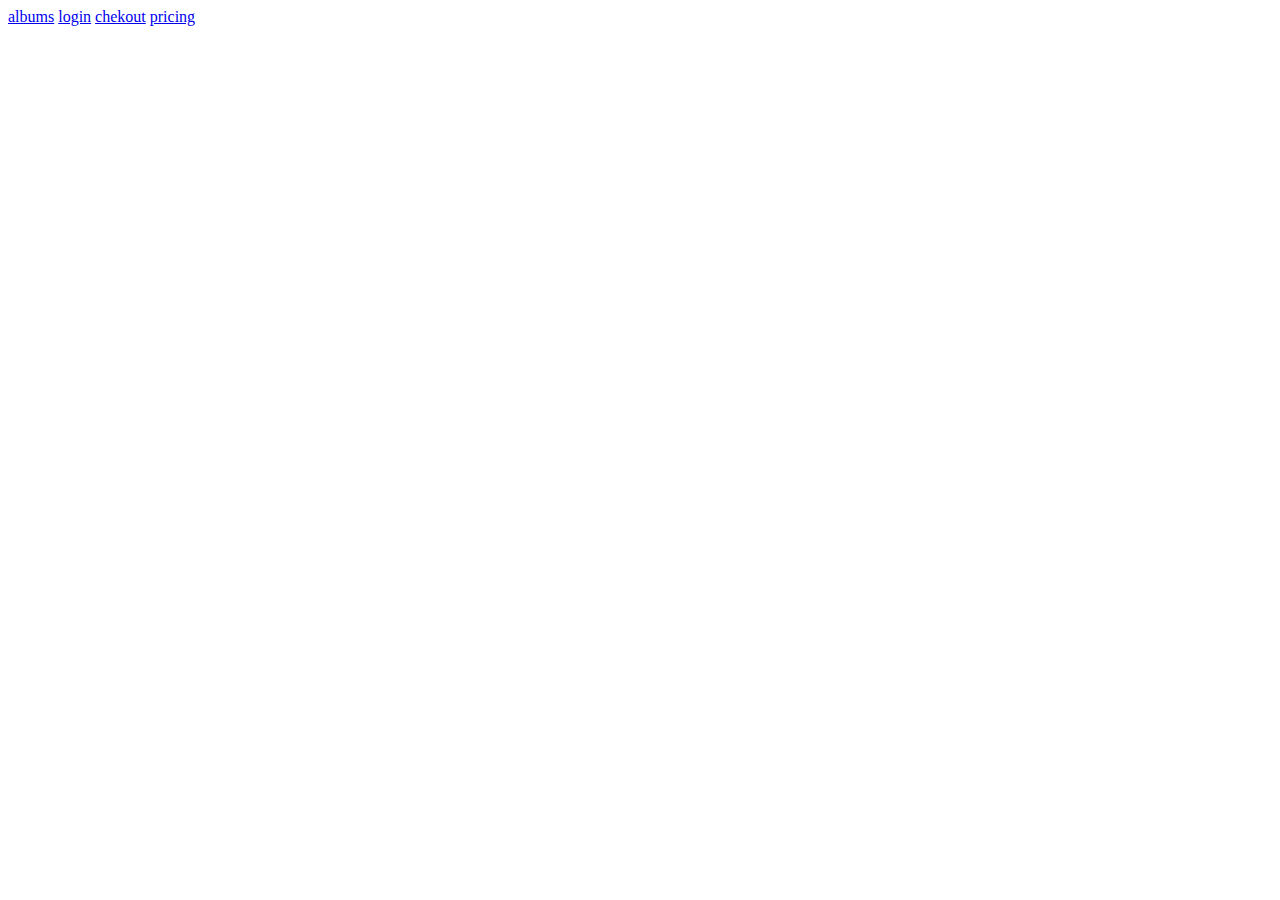
<file: index.html>
<!DOCTYPE html>
<html lang="en">
<head>
<meta charset="UTF-8">
<meta name="viewport" content="width=device-width, initial-scale=1.0">
<title>Document</title>
</head>
<body>
    <a href="albums/">albums</a>
     <a href="login/">login</a>
      <a href="chekout/">chekout</a>
       <a href="pricing/">pricing</a>
</body>
</html>
</file>
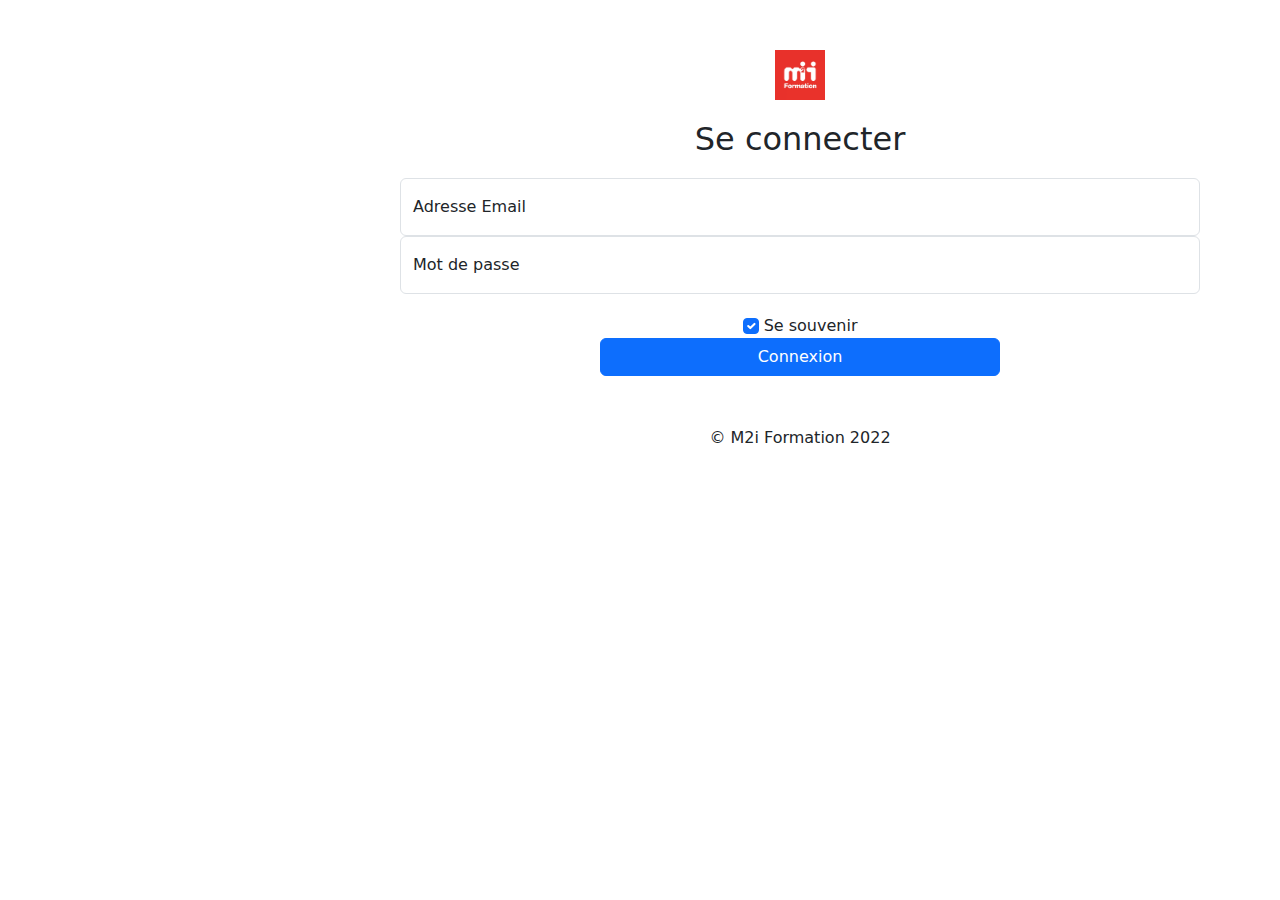
<file: login/index.html>
<!DOCTYPE html>
<html lang="en">
  <head>
    <meta charset="UTF-8" />
    <meta name="viewport" content="width=device-width, initial-scale=1.0" />
     <link
      href="https://cdn.jsdelivr.net/npm/bootstrap@5.3.3/dist/css/bootstrap.min.css"
      rel="stylesheet"
      integrity="sha384-QWTKZyjpPEjISv5WaRU9OFeRpok6YctnYmDr5pNlyT2bRjXh0JMhjY6hW+ALEwIH"
      crossorigin="anonymous"
    />
    <link rel="preconnect" href="https://fonts.googleapis.com" />
    <link rel="preconnect" href="https://fonts.gstatic.com" crossorigin />
    <link
      href="https://fonts.googleapis.com/css2?family=IBM+Plex+Sans:ital,wght@0,100;0,200;0,300;0,400;0,500;0,600;0,700;1,100;1,200;1,300;1,400;1,500;1,600;1,700&family=Open+Sans:ital,wght@0,300..800;1,300..800&display=swap"
      rel="stylesheet"
    />
    <link rel="stylesheet" href="style.css"/>
    <title>Document</title>
  </head>
  <body  >
    <form >
      <img
        src="image/logo_m2iformation.webp"
        alt="Description de l'image"
        class="d-block mx-auto mb-3"
        style="width: 50px; height: 50px"
      />
      <div class="text-center">
      <h2>Se connecter</h2>
      </div>
      <div class="input">
       <div class="form-floating ">
         <input type="email" class="form-control" id="floatingInput" placeholder="name@example.com">
         <label for="floatingInput">Adresse Email</label>
       </div>
       <div class="form-floating">
         <input type="password" class="form-control" id="floatingPassword" placeholder="Password">
         <label for="floatingPassword">Mot de passe</label>
       </div>
       </div>
      <div class="text-center" >
        <input
          class="form-check-input"
          type="checkbox"
          value=""
          id="flexCheckChecked"
          checked
        />
        <label class="form-check-label text-center" for="flexCheckChecked">
          Se souvenir
        </label>
      </div>
      <div class="d-grid gap-2 col-6 mx-auto ">
      <button type="button" class="btn  text-center btn-primary ">Connexion</button>
      </div>
      <div class="footer">
            © M2i Formation 2022
      </div>
    </form>
  </body>
</html>
</file>
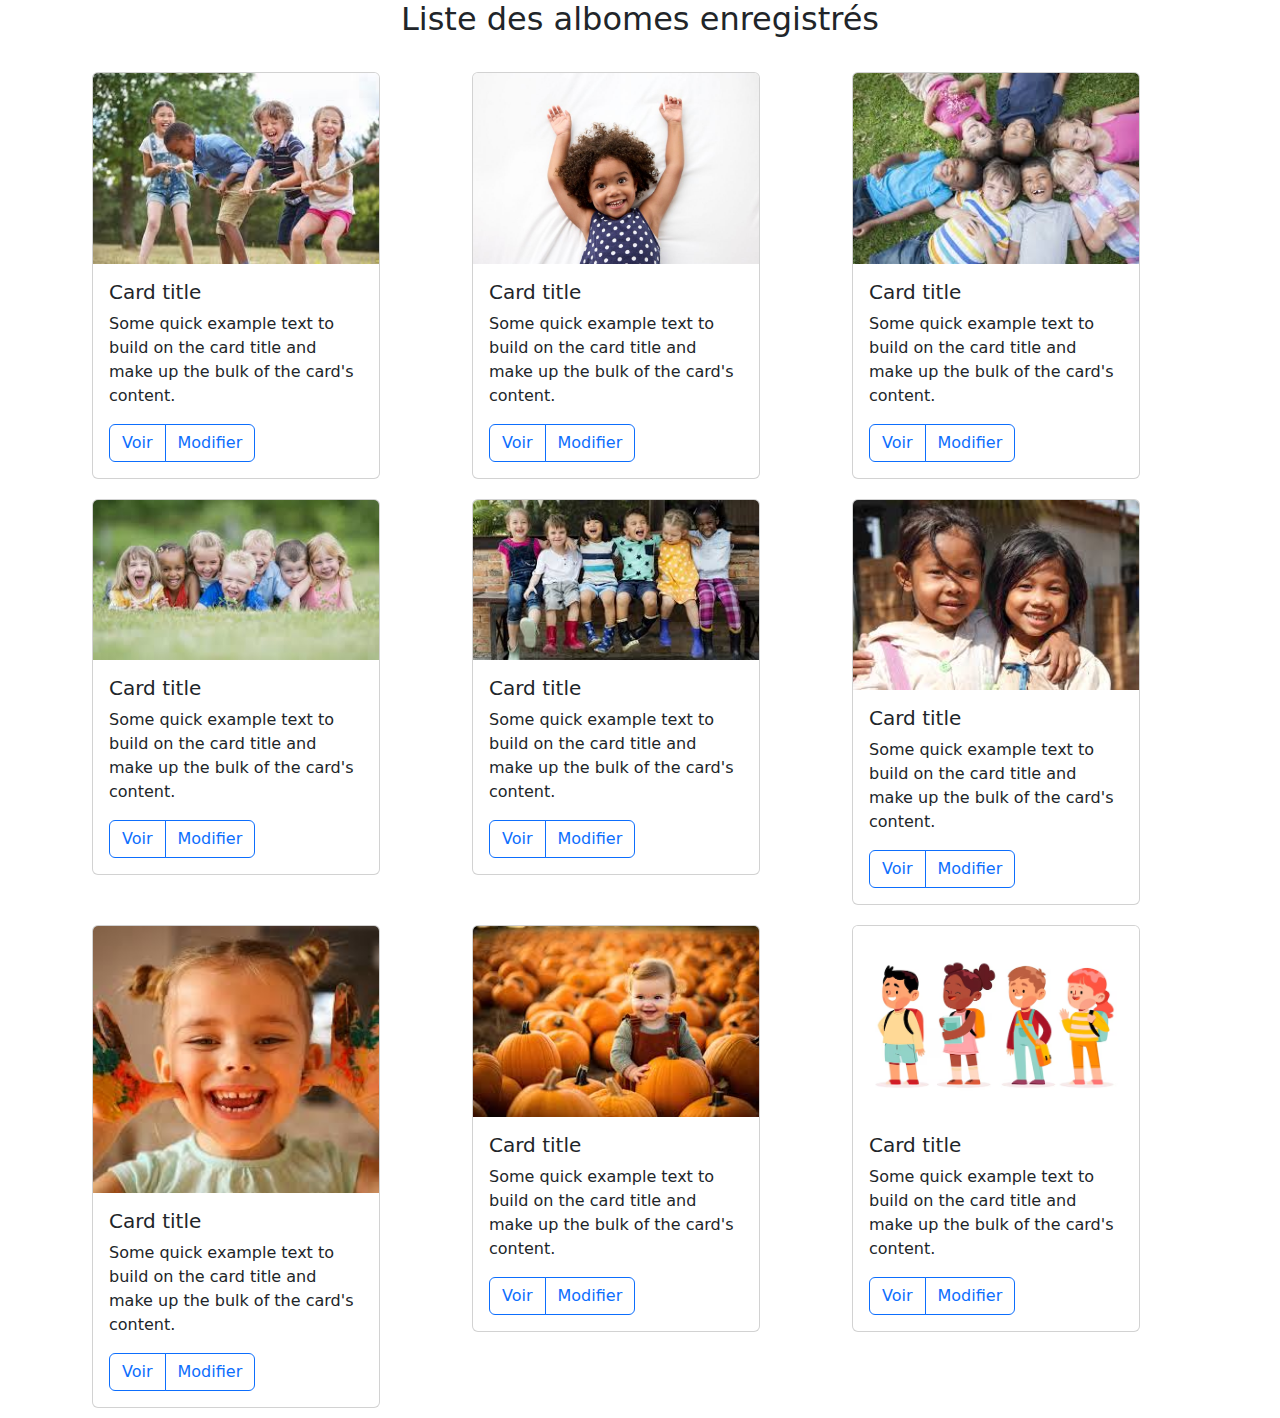
<file: albums/indexalbom.html>
<!DOCTYPE html>
<html lang="en">
<head>
    <meta charset="UTF-8">
    <meta name="viewport" content="width=device-width, initial-scale=1.0">
     <link
      href="https://cdn.jsdelivr.net/npm/bootstrap@5.3.3/dist/css/bootstrap.min.css"
      rel="stylesheet"
      integrity="sha384-QWTKZyjpPEjISv5WaRU9OFeRpok6YctnYmDr5pNlyT2bRjXh0JMhjY6hW+ALEwIH"
      crossorigin="anonymous"
    />
    <link rel="preconnect" href="https://fonts.googleapis.com" />
    <link rel="preconnect" href="https://fonts.gstatic.com" crossorigin />
    <link
      href="https://fonts.googleapis.com/css2?family=IBM+Plex+Sans:ital,wght@0,100;0,200;0,300;0,400;0,500;0,600;0,700;1,100;1,200;1,300;1,400;1,500;1,600;1,700&family=Open+Sans:ital,wght@0,300..800;1,300..800&display=swap"
      rel="stylesheet"
    />
    <link rel="stylesheet" href="style.css"/>
    <title>Document</title>
</head>
<body>
    <div class="text-center">
    <h2>Liste des albomes enregistrés</h2>
    </div>
    <div class="container mt-4" >
    <div class="row ">
    <div class="col-md-4">
    <div class="card"  style="width: 18rem;">
       <img src="imagealbums/images.png" class="card-img-top" alt="...">
     <div class="card-body">
       <h5 class="card-title">Card title</h5>
       <p class="card-text">Some quick example text to build on the card title and make up the bulk of the card's content.</p>
       <div class="btn-group" role="group" aria-label="Basic outlined example">
           <button type="button" class="btn btn-outline-primary">Voir</button>
           <button type="button" class="btn btn-outline-primary">Modifier</button>
        </div>
     </div>
    </div>
    </div>
    <div class="col-md-4">
    <div class="card" style="width: 18rem;">
       <img src="imagealbums/c007f17972f4749c381c8bc477e62c0f.jpg" class="card-img-top" alt="...">
       <div class="card-body">
       <h5 class="card-title">Card title</h5>
       <p class="card-text">Some quick example text to build on the card title and make up the bulk of the card's content.</p>
        <div class="btn-group" role="group" aria-label="Basic outlined example">
      <button type="button" class="btn btn-outline-primary">Voir</button>
      <button type="button" class="btn btn-outline-primary">Modifier</button>
        </div>
     </div>
    </div>
    </div>
    <div class="col-md-4">
    <div class="card" style="width: 18rem;">
       <img src="imagealbums/image2.png" class="card-img-top" alt="...">
     <div class="card-body">
       <h5 class="card-title">Card title</h5>
       <p class="card-text">Some quick example text to build on the card title and make up the bulk of the card's content.</p>
       <div class="btn-group" role="group" aria-label="Basic outlined example">
           <button type="button" class="btn btn-outline-primary">Voir</button>
           <button type="button" class="btn btn-outline-primary">Modifier</button>
        </div>
     </div>
    </div>
    </div>
    <div class="col-md-4">
    <div class="card" style="width: 18rem;">
       <img src="imagealbums/image3.png" class="card-img-top" alt="...">
     <div class="card-body">
       <h5 class="card-title">Card title</h5>
       <p class="card-text">Some quick example text to build on the card title and make up the bulk of the card's content.</p>
       <div class="btn-group" role="group" aria-label="Basic outlined example">
           <button type="button" class="btn btn-outline-primary">Voir</button>
           <button type="button" class="btn btn-outline-primary">Modifier</button>
        </div>
     </div>
    </div>
    </div>
    <div class="col-md-4">
    <div class="card" style="width: 18rem;">
       <img src="imagealbums/image4.png" class="card-img-top" alt="...">
     <div class="card-body">
       <h5 class="card-title">Card title</h5>
       <p class="card-text">Some quick example text to build on the card title and make up the bulk of the card's content.</p>
       <div class="btn-group" role="group" aria-label="Basic outlined example">
           <button type="button" class="btn btn-outline-primary">Voir</button>
           <button type="button" class="btn btn-outline-primary">Modifier</button>
        </div>
     </div>
    </div>
    </div>
    <div class="col-md-4">
    <div class="card" style="width: 18rem;">
       <img src="imagealbums/image5.png" class="card-img-top" alt="...">
     <div class="card-body">
       <h5 class="card-title">Card title</h5>
       <p class="card-text">Some quick example text to build on the card title and make up the bulk of the card's content.</p>
       <div class="btn-group" role="group" aria-label="Basic outlined example">
           <button type="button" class="btn btn-outline-primary">Voir</button>
           <button type="button" class="btn btn-outline-primary">Modifier</button>
        </div>
     </div>
    </div>
    </div>
    <div class="col-md-4">
    <div class="card" style="width: 18rem;">
       <img src="imagealbums/image6.png" class="card-img-top" alt="...">
     <div class="card-body">
       <h5 class="card-title">Card title</h5>
       <p class="card-text">Some quick example text to build on the card title and make up the bulk of the card's content.</p>
       <div class="btn-group" role="group" aria-label="Basic outlined example">
           <button type="button" class="btn btn-outline-primary">Voir</button>
           <button type="button" class="btn btn-outline-primary">Modifier</button>
        </div>
     </div>
    </div>
    </div>
    <div class="col-md-4">
    <div class="card" style="width: 18rem;">
       <img src="imagealbums/image7.png" class="card-img-top" alt="...">
     <div class="card-body">
       <h5 class="card-title">Card title</h5>
       <p class="card-text">Some quick example text to build on the card title and make up the bulk of the card's content.</p>
       <div class="btn-group" role="group" aria-label="Basic outlined example">
           <button type="button" class="btn btn-outline-primary">Voir</button>
           <button type="button" class="btn btn-outline-primary">Modifier</button>
        </div>
     </div>
    </div>
    </div>
    <div class="col-md-4">
    <div class="card" style="width: 18rem;">
       <img src="imagealbums/enfants-dessines-main-ecole_52683-40957.avif" class="card-img-top" alt="...">
     <div class="card-body">
       <h5 class="card-title">Card title</h5>
       <p class="card-text">Some quick example text to build on the card title and make up the bulk of the card's content.</p>
       <div class="btn-group" role="group" aria-label="Basic outlined example">
           <button type="button" class="btn btn-outline-primary">Voir</button>
           <button type="button" class="btn btn-outline-primary">Modifier</button>
        </div>
     </div>
    </div>
    </div>
    </div>
    </div>
</body>
</html>
</file>
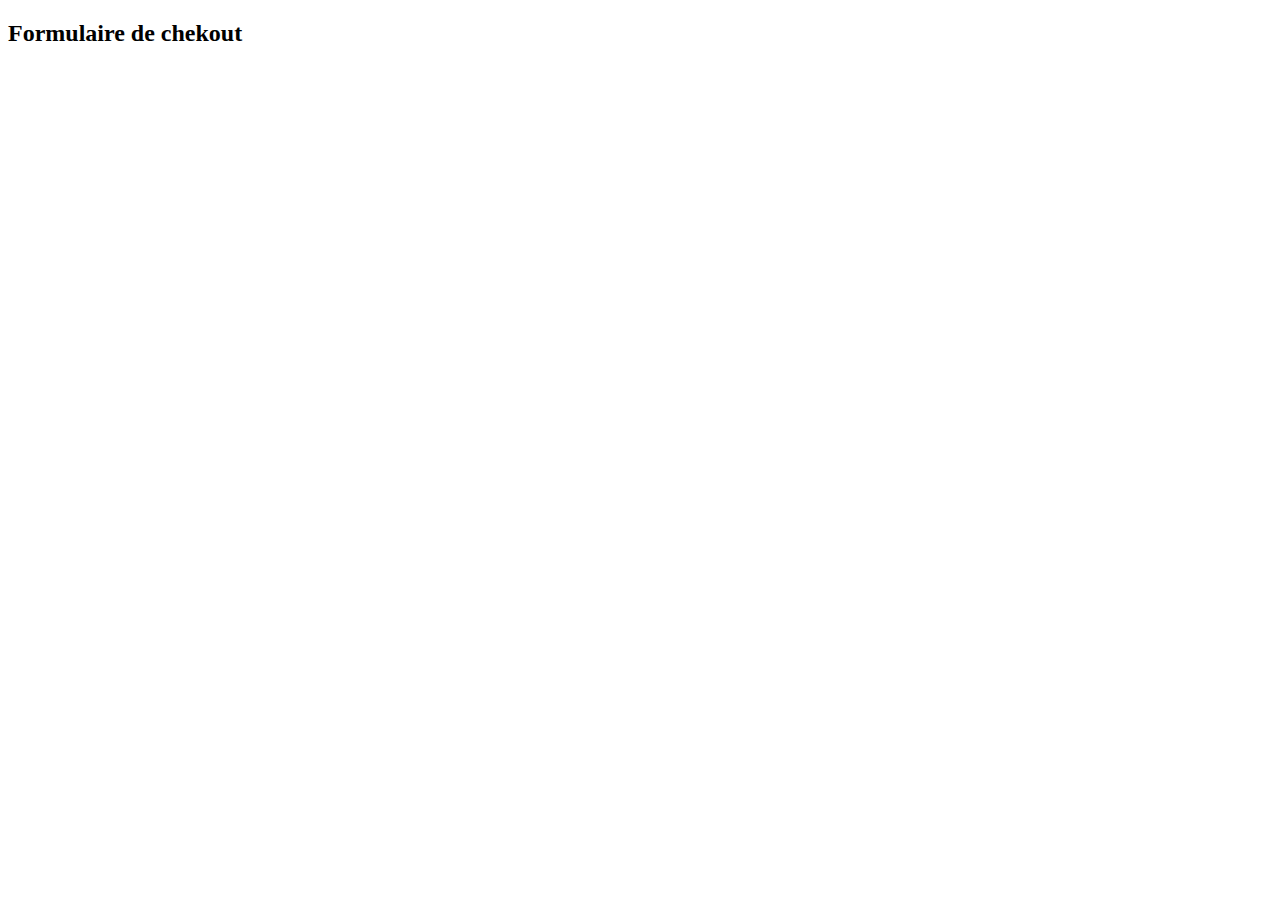
<file: chekout/chekout.html>
<!DOCTYPE html>
<html lang="en">
<head>
    <meta charset="UTF-8">
    <meta name="viewport" content="width=device-width, initial-scale=1.0">
    <title>Document</title>
</head>
<body>
    <h2>Formulaire de chekout</h2>
    
</body>
</html>
</file>
<file: login/style.css>
body{
    margin-top: 50px;
    justify-content: center;
}
form{
    width: 800px;
    margin-left: 400px;
    margin-right: 100px;
}
h2{
    justify-content: center;
    margin-top: 20px;
    margin-bottom: 20px;
}
.input{
    margin-top: 20px;
    margin-bottom: 20px;
}

.footer{
    margin-top: 50px;
    text-align: center;
}
</file>
<file: albums/style.css>
.card{
    margin: 10px;

}
</file>
